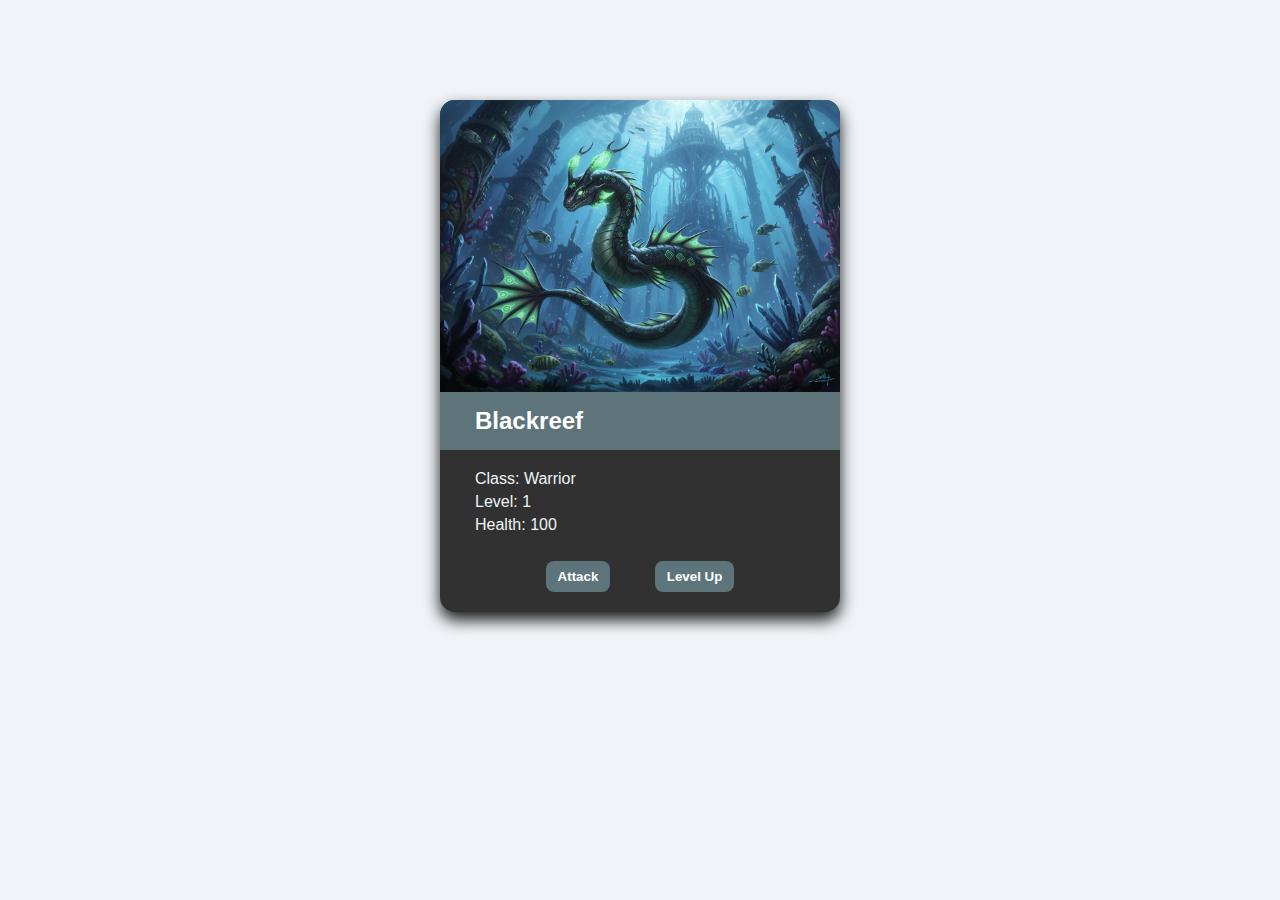
<file: charactercard/index.html>
<!DOCTYPE html>
<html lang="en">
<head>
    <meta charset="UTF-8">
    <meta name="viewport" content="width=device-width, initial-scale=1.0">
    <meta name="description" content="Page to browse and interact with character cards.">
    <meta name="author" content="Lisa Yin">
    <title>Character Card</title>
    <link rel="stylesheet" href="style.css">
    <script src="charactercard.js" defer></script>

    <!-- Open Graph (Facebook, LinkedIn, etc.) -->
    <meta property="og:type" content="website">
    <meta property="og:title" content="Put Page Title Here">
    <meta property="og:description" content="Put Page Description Here">
    <meta property="og:url" content="https://yourURLofPage.here">
    <meta property="og:image" content="https://yourURLofSocialPreviewImageHere.png">

    <!-- Twitter Card -->
    <meta name="twitter:card" content="summary_large_image">
    <meta name="twitter:title" content="Put Page Title Here">
    <meta name="twitter:description" content="Put Page Description Here">
    <meta name="twitter:image" content="https://yourURLofSocialPreviewImageHere.png">

    <!-- One favicon (ICO works everywhere) -->
    <link rel="icon" href="favicon.ico">

    <!-- One Apple Touch Icon (iOS home screen) -->
    <link rel="apple-touch-icon" href="/images/apple-touch-icon.png">
</head>
<body>
    <div class="card">
    <img class="image" id="charImage" src="" alt="">

    <div class="name" id="charName"></div>

    <div class="stats">
      <p id="charClass"></p>
      <p id="charLevel"></p>
      <p id="charHealth"></p>
    </div>

    <div class="buttons">
      <button id="attackBtn">Attack</button>
      <button id="levelUpBtn">Level Up</button>
    </div>
  </div>
</body>
</html>
</file>
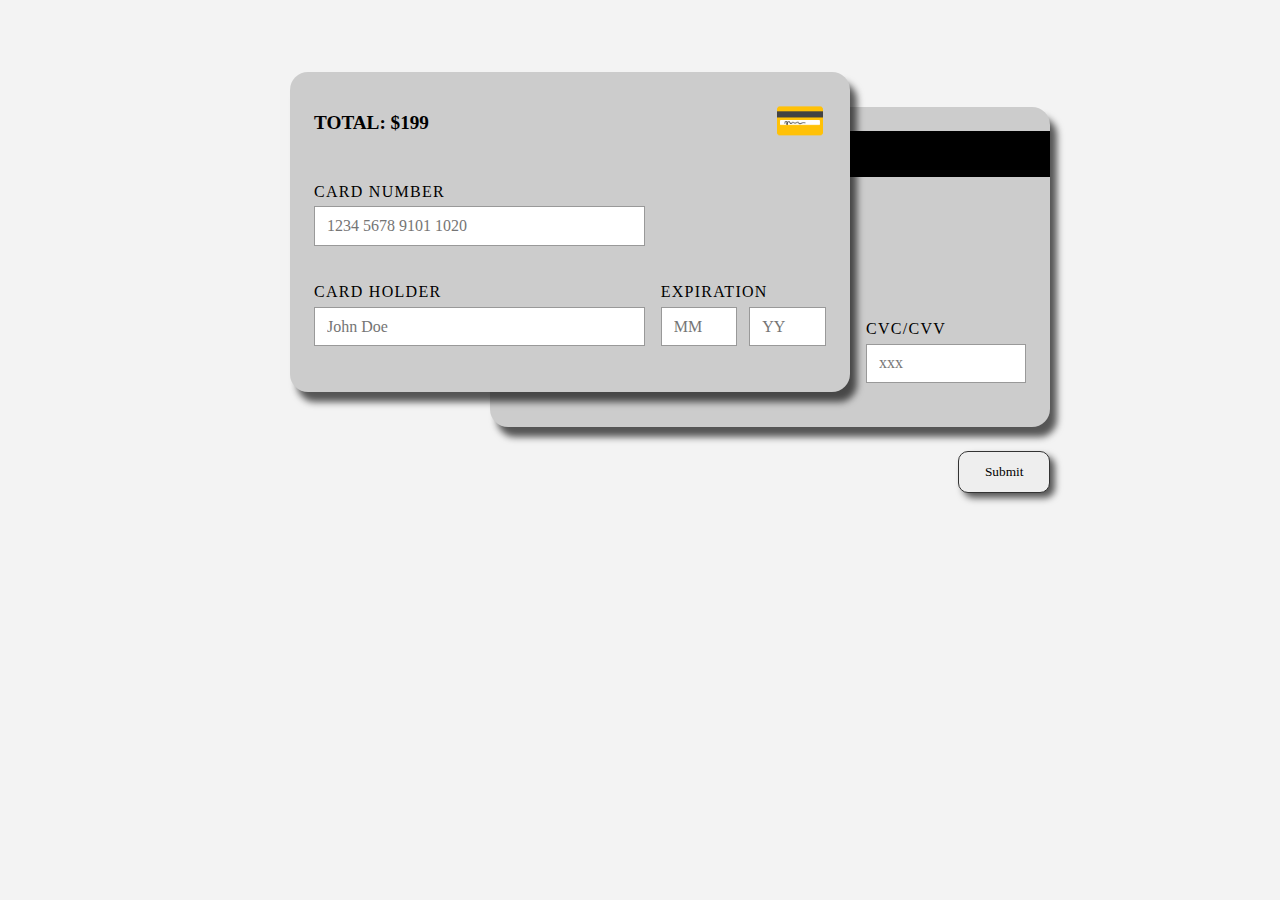
<file: creditcard/index.html>
<!DOCTYPE html>
<html lang="en">
  <head>
    <meta charset="UTF-8" />
    <meta name="viewport" content="width=device-width, initial-scale=1.0" />
    <title>Credit Card Form</title>
    <link rel="icon" href="favicon.ico">
    <link rel="stylesheet" href="style.css"/>
    <script src="creditcard.js" defer></script>
  </head>
  <body>
    <main>
        <section class="errors" aria-live="polite"></section>

        <form id="creditcardForm" action="#" method="get" novalidate>
            <div class="card-form">
            <!-- FRONT CARD -->
            <div class="card-front">
                <div class="total">TOTAL: $199</div>
                <div class="chip" aria-hidden="true">💳</div>

                <div class="field number">
                <label for="cardNumber">CARD NUMBER</label>
                <input
                    type="text"
                    id="cardNumber"
                    name="cardNumber"
                    placeholder="1234 5678 9101 1020"
                    required
                />
                </div>

                <div class="field name">
                <label for="cardHolder">CARD HOLDER</label>
                <input
                    type="text"
                    id="cardHolder"
                    name="cardHolder"
                    placeholder="John Doe"
                    required
                />
                </div>

                <!-- EXPIRATION -->
                <div class="expiration" id="cardExpiration">
                <label id="expirationDate">EXPIRATION</label>
                <input
                    type="text"
                    id="month"
                    name="expMonth"
                    placeholder="MM"
                    inputmode="numeric"
                    aria-labelledby="expirationDate"
                    required
                />
                <input
                    type="text"
                    id="year"
                    name="expYear"
                    placeholder="YY"
                    inputmode="numeric"
                    aria-labelledby="expirationDate"
                    required
                />
                </div>
            </div>

            <!-- BACK CARD -->
            <div class="card-back">
                <div class="magstripe" aria-hidden="true"></div>

                <div class="cvc">
                <label for="cvc">CVC/CVV</label>
                <input
                    type="text"
                    id="cvc"
                    name="cvc"
                    placeholder="xxx"
                    inputmode="numeric"
                    required
                />
                </div>
            </div>

            <!-- SUBMIT -->
            <button id="submitBtn" type="submit">Submit</button>
            </div>
        </form>
    </main>
  </body>
</html>
</file>
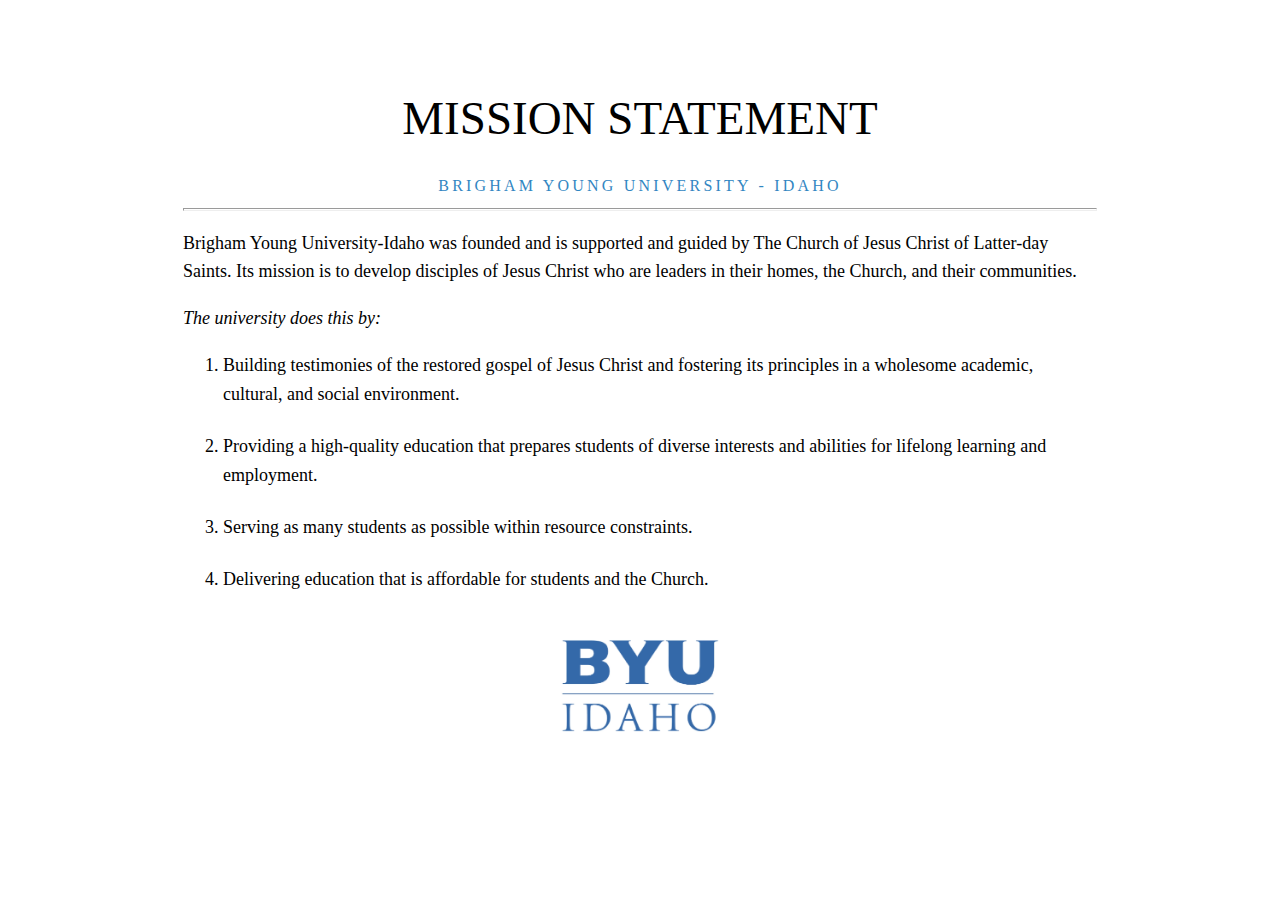
<file: mission/index.html>
<!DOCTYPE html>
<html lang="en">
<head>
    <meta charset="UTF-8">
    <meta name="author" content="Lisa Yin">
    <meta name="description" content="BYU-I Mission Statement">
    <meta name="viewport" content="width=device-width, initial-scale=1.0">
    <title>BYU-I Mission</title>
    <link href="style.css" rel="stylesheet">
</head>
<body>
    <div id="content">
        <h1>MISSION STATEMENT</h1>
        <h2>BRIGHAM YOUNG UNIVERSITY - IDAHO</h2>
        <hr>
        <p>
            Brigham Young University-Idaho was founded and is supported and guided by The Church of Jesus Christ of Latter-day Saints. Its mission is to develop disciples of Jesus Christ who are leaders in their homes, the Church, and their communities.
        </p>
    
        <p class="italic">
            The university does this by:
        </p>

        <ul class="list">
            <li>Building testimonies of the restored gospel of Jesus Christ and fostering its principles in a wholesome academic, cultural, and social environment.</li>
            <li>Providing a high-quality education that prepares students of diverse interests and abilities for lifelong learning and employment.</li>
            <li>Serving as many students as possible within resource constraints.</li>
            <li>Delivering education that is affordable for students and the Church.</li>
        </ul>
        <img src="byui-logo-blue.webp" alt="Blue BYU-I logo">
    </div>
</body>
</html>
</file>
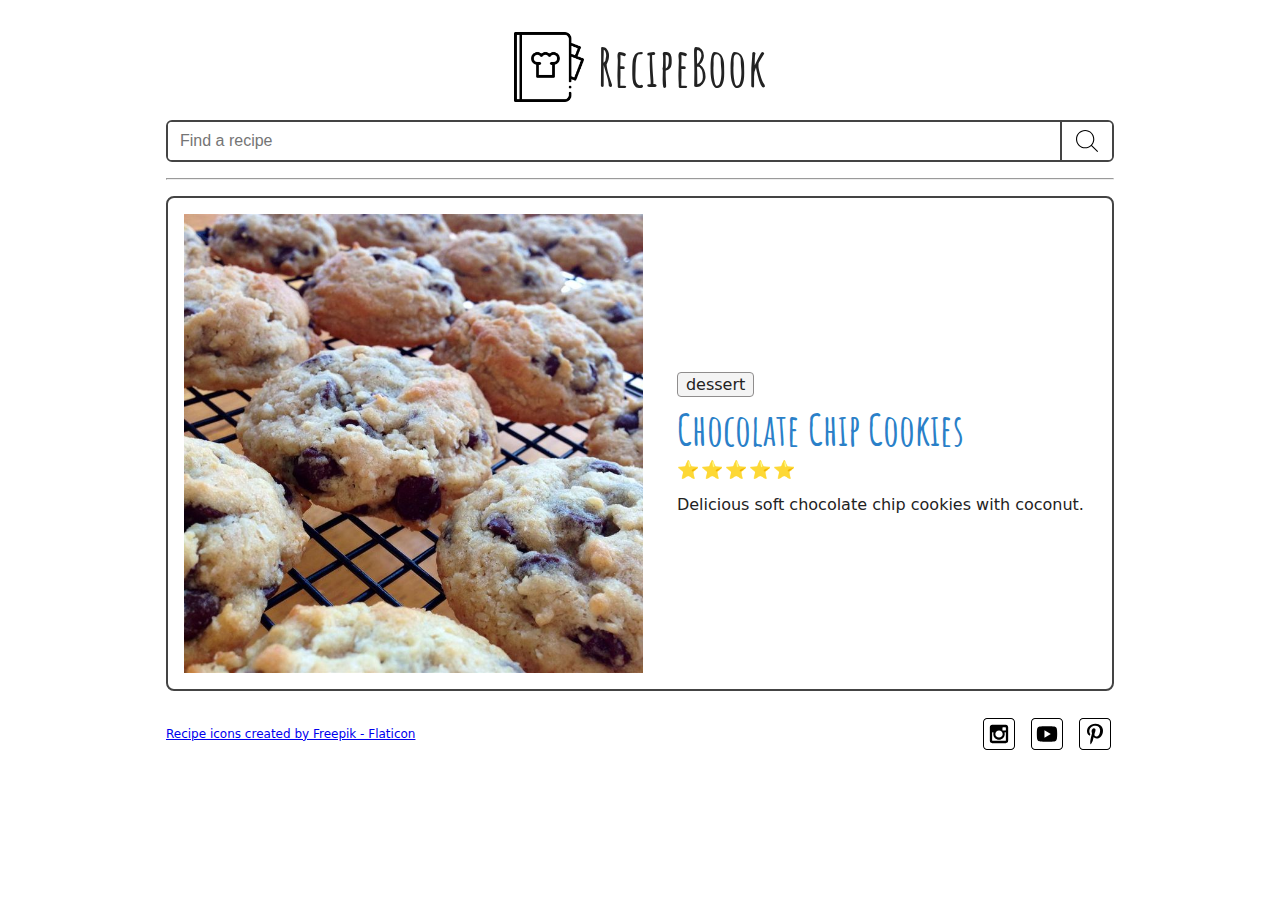
<file: recipes/index.html>
<!DOCTYPE html>
<html lang="en">
<head>
    <meta charset="UTF-8" />
    <meta name="viewport" content="width=device-width, initial-scale=1.0" />
    <meta name="author" content="Lisa Yin">
    <title>RecipeBook</title>
    <meta name="description" content="Search and discover recipes." />

    <!-- Open Graph (Facebook, LinkedIn, etc.) -->
    <meta property="og:type" content="website">
    <meta property="og:title" content="RecipeBook">
    <meta property="og:description" content="Search and discover simple, delicious recipes.">
    <meta property="og:url" content="YOUR_URL_HERE">
    <meta property="og:image" content="images/social-preview-image.png">

    <!-- X Card -->
    <meta name="twitter:card" content="summary_large_image">
    <meta name="twitter:title" content="RecipeBook">
    <meta name="twitter:description" content="Search and discover simple, delicious recipes.">
    <meta name="twitter:image" content="images/social-preview-image.png">

    <link rel="icon" href="favicon.ico">
    <link rel="apple-touch-icon" href="images/apple-touch-icon.png">

    <link rel="stylesheet" href="styles.css" />
    <script src="recipes.js" defer></script>

    <link rel="preconnect" href="https://fonts.googleapis.com">
    <link rel="preconnect" href="https://fonts.gstatic.com" crossorigin>
    <link href="https://fonts.googleapis.com/css2?family=Amatic+SC:wght@400;700&display=swap" rel="stylesheet">
</head>

<body>
    <div class="page">

    <header class="site-header">
        <div class="brand">
        <img class="brand__logo" src="images/recipe-book.png" alt="Recipe book logo">
        <h1 class="brand__title">RecipeBook</h1>
        </div>
    </header>

    <main class="content">
        <section class="search">
        <form class="search__form" action="#" method="get">
            <label class="sr-only" for="recipeSearch">Search recipes</label>
            <input id="recipeSearch" class="search__input" type="search" name="q" placeholder="Find a recipe" />
            <button class="search__button" type="submit" aria-label="Search">
            <img src="images/search.svg" alt="" aria-hidden="true">
            </button>
        </form>
        </section>

        <hr>

        <section id="recipe-container"></section>
    </main>

    <footer class="site-footer">
        <a href="https://www.flaticon.com/free-icons/recipe" title="recipe icons">
        Recipe icons created by Freepik - Flaticon
        </a>

        <div class="social">
        <!-- Social media icons provided under CC from https://www.iconfinder.com/AlfredoCreates  -->
        <a href="#" aria-label="Instagram">
            <img src="images/instagram_icon.svg" alt="instagram icon">
        </a>
        <a href="#" aria-label="YouTube">
            <img src="images/youtube_icon.svg" alt="youtube icon">
        </a>
        <a href="#" aria-label="Pinterest">
            <img src="images/pinterest_icon.svg" alt="pinterest icon">
        </a>
        </div>
    </footer>

    </div>
</body>
</html>
</file>
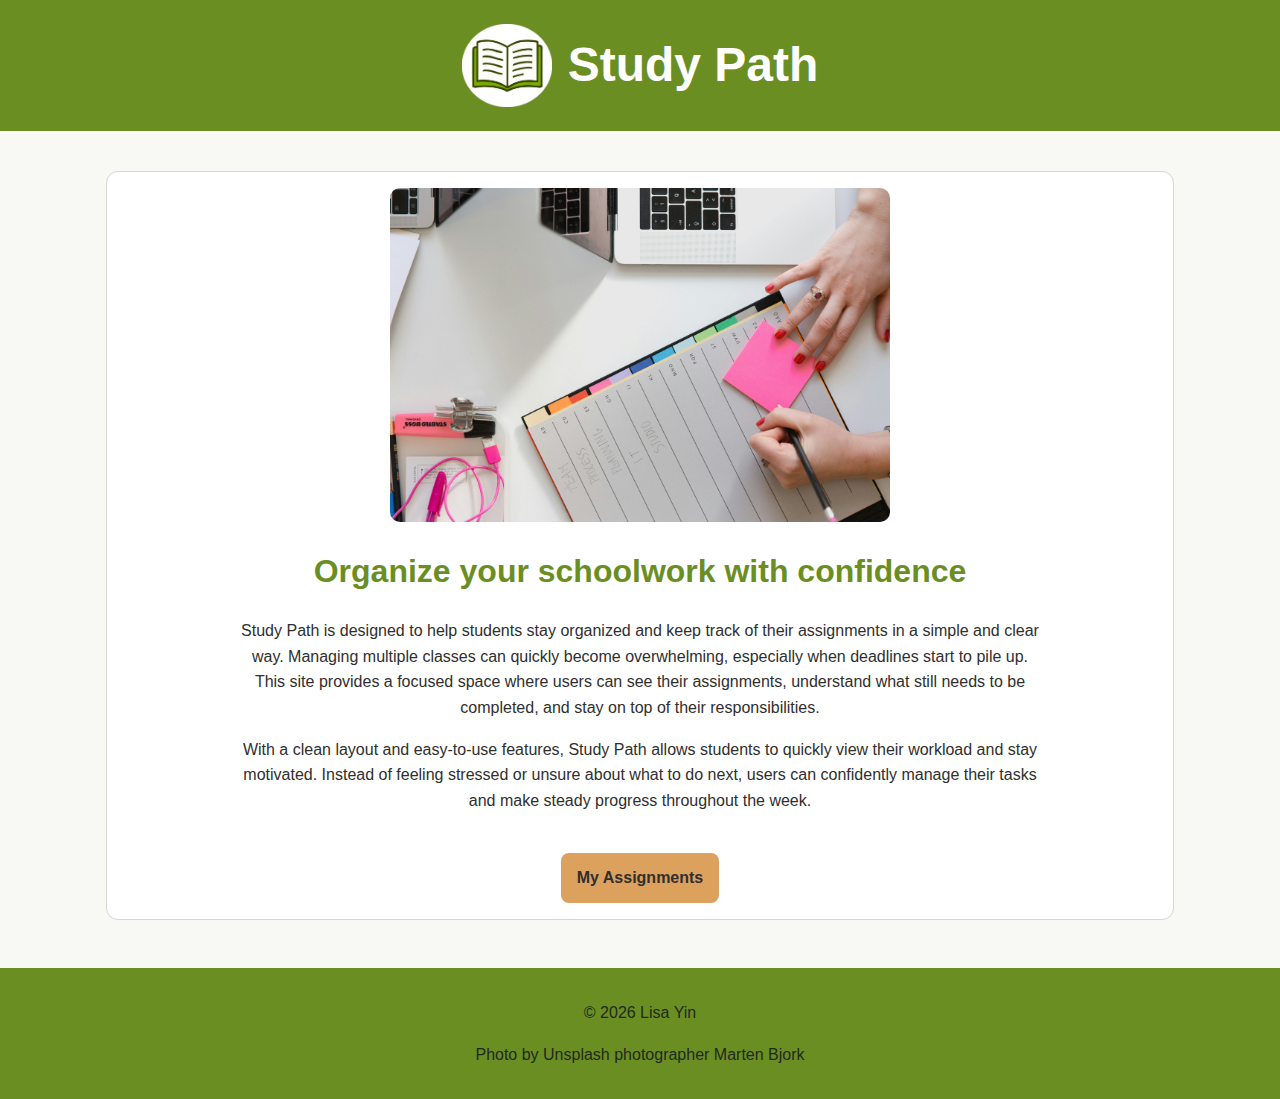
<file: studypath/index.html>
<!DOCTYPE html>
<html lang="en">
<head>
    <meta charset="UTF-8">
    <meta name="description" content="A study tool that helps students organize assignments, track their progress, and stay on top of schoolwork.">
    <meta name="author" content="Lisa Yin">
    <meta name="viewport" content="width=device-width, initial-scale=1.0">
    <meta property="og:type" content="website">
    <meta property="og:url" content="https://lisayinr.github.io/wdd131/studypath/index.html">
    <link rel="icon" href="images/favicon.ico">
    <title>Study Path | Home</title>
    <link rel="stylesheet" href="styles/style.css">
</head>
<body>
    <header>
        <a href="index.html" class="brand">
            <img src="images/logo2.png" alt="Study Path logo" class="logo">
            <span>Study Path</span>
        </a>
    </header>

    <main>
        <section class="home-hero">
            <img src="images/study.jpg" alt="Someone using a study planner">
            <div class="hero-text-box">
                <h1>Organize your schoolwork with confidence</h1>
                <p>
                    Study Path is designed to help students stay organized and keep track of their assignments
                    in a simple and clear way. Managing multiple classes can quickly become overwhelming,
                    especially when deadlines start to pile up. This site provides a focused space where users
                    can see their assignments, understand what still needs to be completed, and stay on top of
                    their responsibilities.
                </p>
                <p>
                    With a clean layout and easy-to-use features, Study Path allows students to quickly view
                    their workload and stay motivated. Instead of feeling stressed or unsure about what to do
                    next, users can confidently manage their tasks and make steady progress throughout the week.
                </p>
            </div>
            <a href="tracker.html" class="button-link">My Assignments</a>
        </section>
    </main>

    <footer>
        <p>&copy; 2026 Lisa Yin</p>
        <p>Photo by Unsplash photographer Marten Bjork</p>
    </footer>
</body>
</html>
</file>
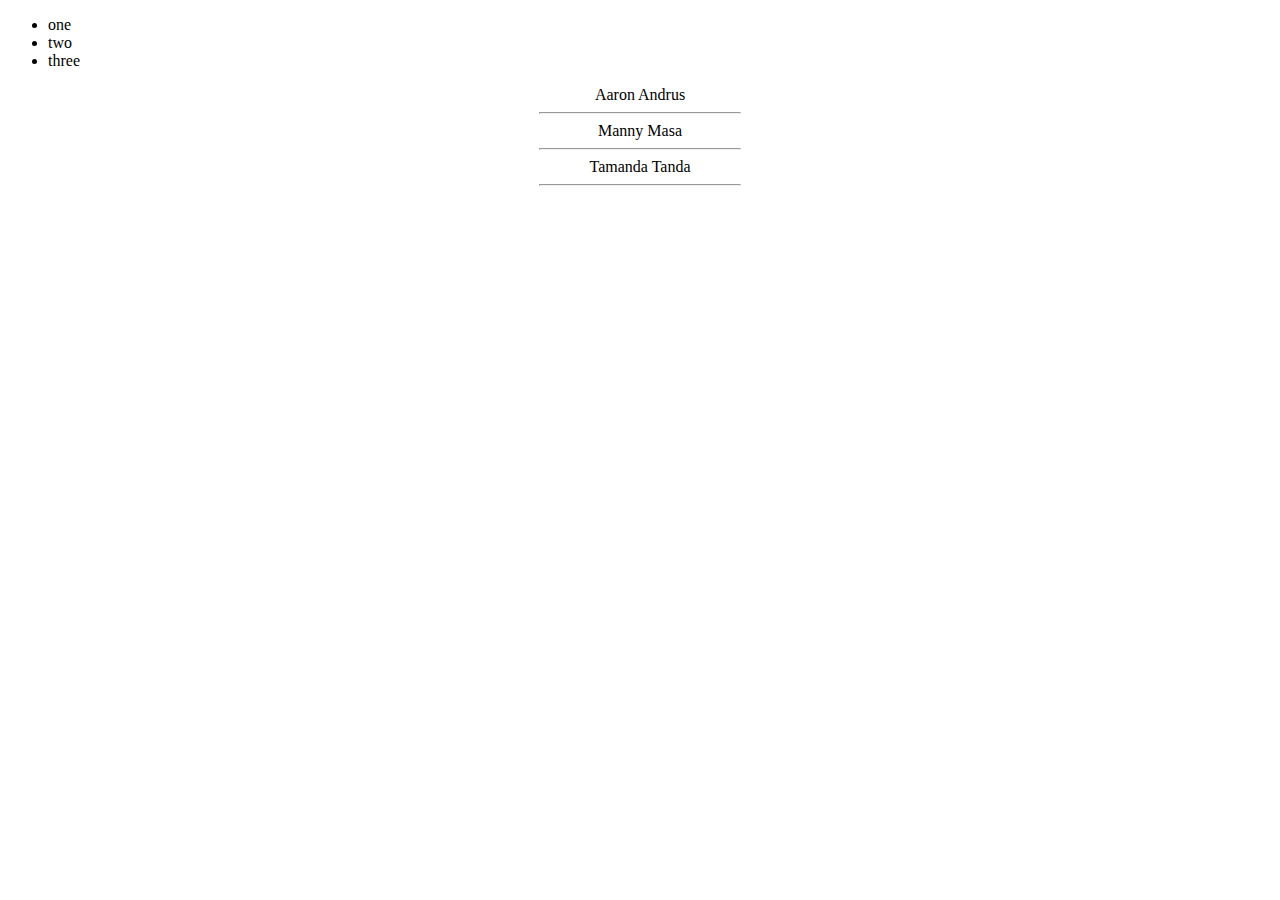
<file: arrays.html>
<!DOCTYPE html>
<html lang="en">
<head>
    <meta charset="UTF-8">
    <meta name="viewport" content="width=device-width, initial-scale=1.0">
    <title>Array Methods</title>
    <script src="arrays.js" defer></script>
    <style>
        .format {
            text-align: center;
        }
        hr {
            width: 200px;
        }
    </style>
</head>
<body>
    <ul id="myList">

    </ul>
    <div id="studentContainer"></div>
</body>
</html>
</file>
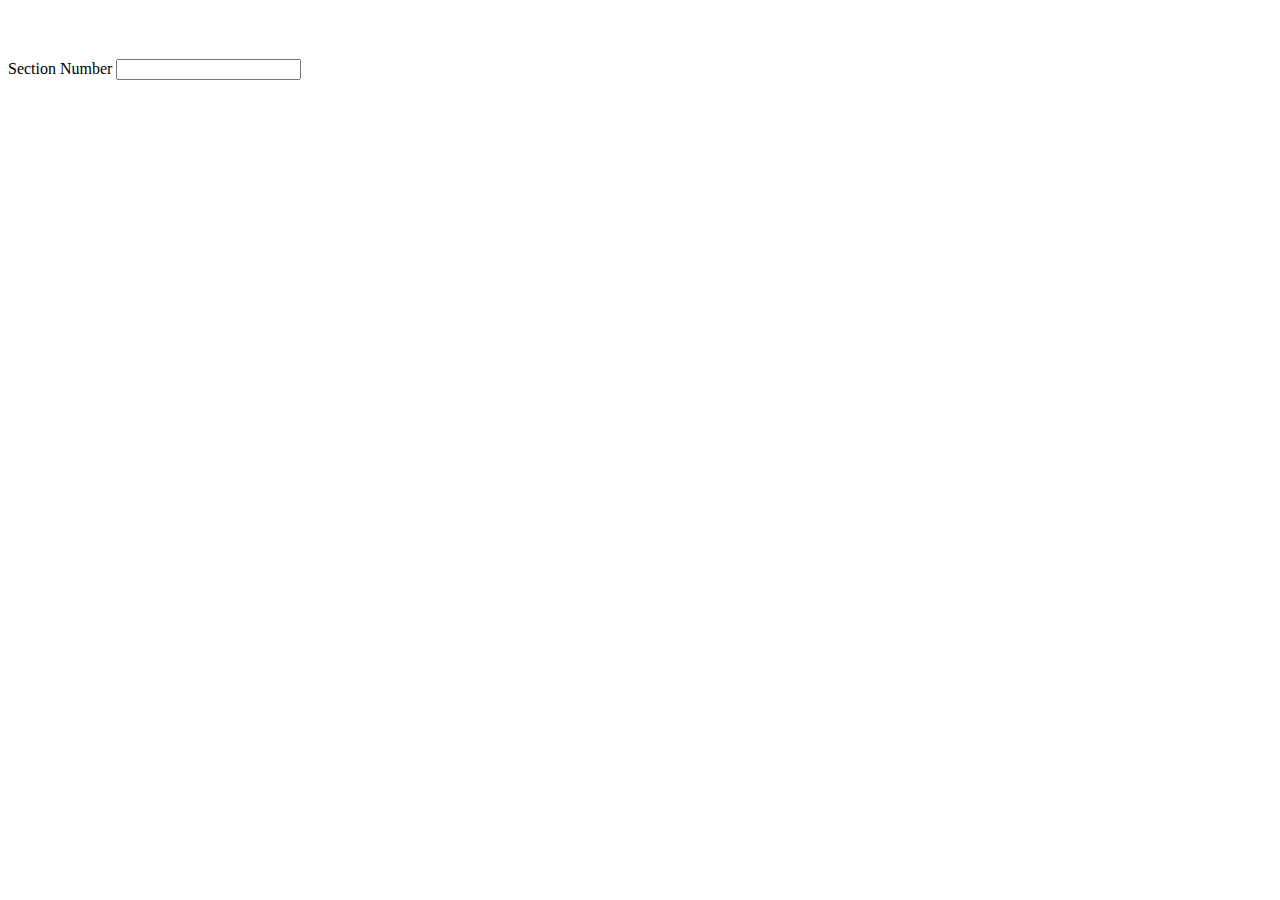
<file: ponder/courses.html>
<!DOCTYPE html>
<html lang="en">
<head>
    <meta charset="UTF-8">
    <meta name="viewport" content="width=device-width, initial-scale=1.0">
    <title>JS Objects</title>
    <script src="courses.js" defer></script>
</head>
<body>
    <h1 id="courseName"></h1>
    <img>
    <h2 id="courseCode"></h2>
    <label for="sectionNumber">Section Number</label>
    <input id="sectionNumber" />
    <butt
</file>
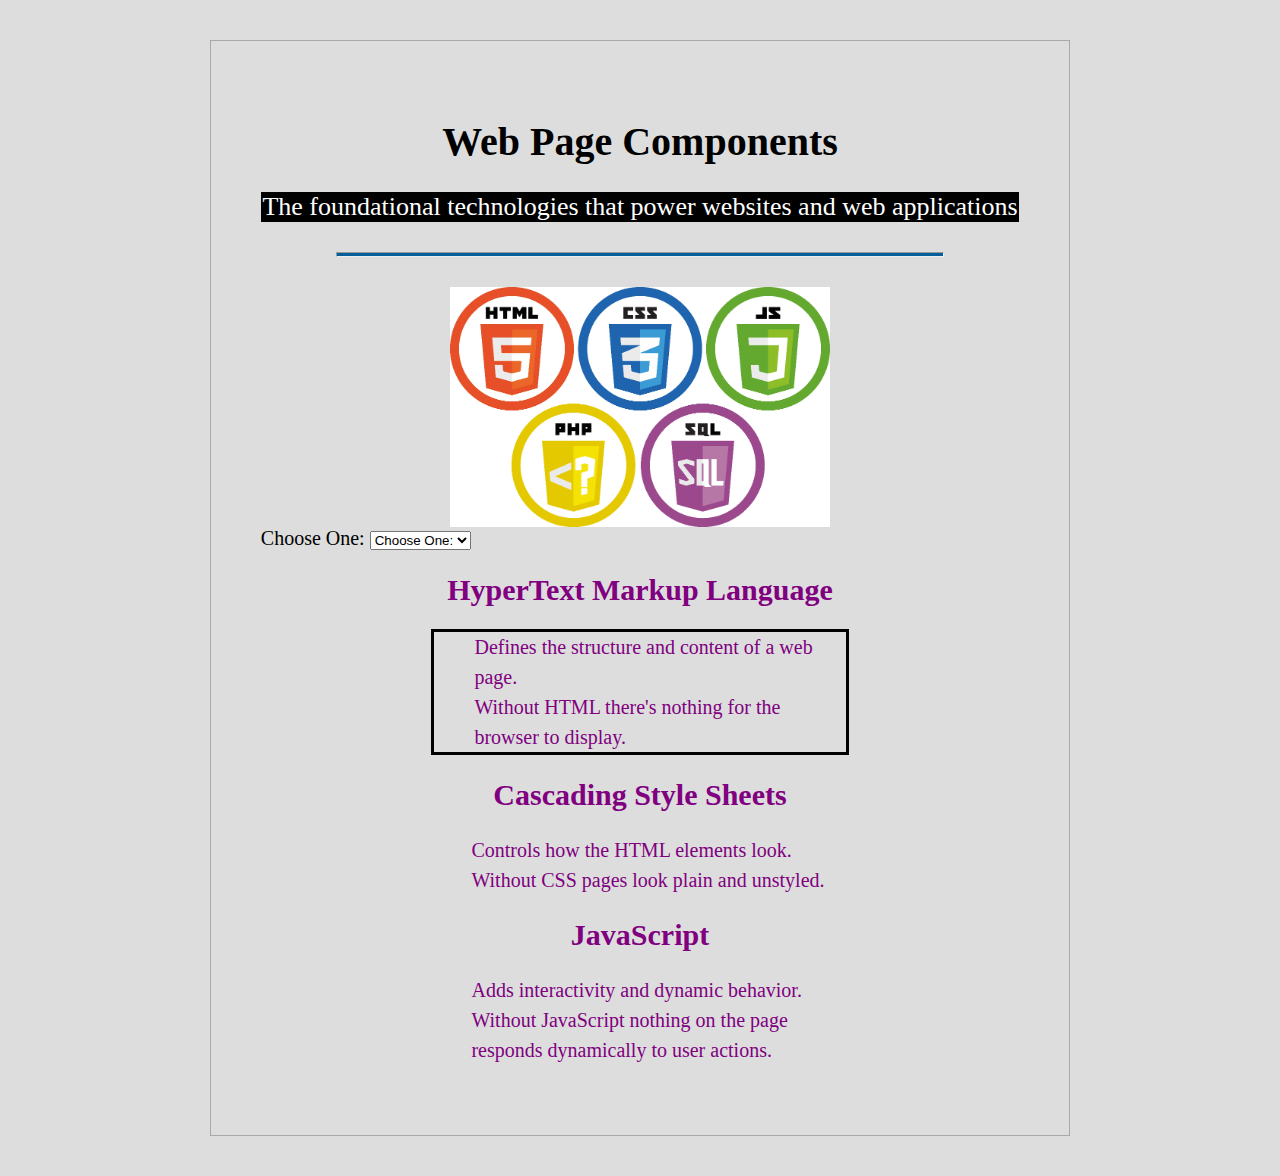
<file: ponder/dom.html>
<!DOCTYPE html>
<html lang="en">
<head>
    <meta charset="UTF-8">
    <meta name="viewport" content="width=device-width, initial-scale=1.0">
    <title>DOM Practice</title>
    <link href="dom.css" rel="stylesheet">
    <script src="dom.js"  defer></script>
</head>
<body>   
    <div id="content">
        <h1>HTML, CSS, and JS</h1>
        
        <p>The foundational technologies that power websites and web applications</p>
        <hr>
        <img src="https://wddbyui.github.io/wdd131/images/trifecta.png" alt="JS, CSS, and HTML logos">

        <label for="webdevlist">Choose One:</label>
        <select name="code" id="webdevlist">
            <option>Choose One:</option>
            <option value="html">HTML</option>
            <option value="css">CSS</option>
            <option value="js">JavaScript</option>
        </select>

        <div id="topics">
            <h2 id="html">HyperText Markup Language</h2>
            <ul class="list">
                <li>Defines the structure and content of a web page.</li>
                <li>Without HTML there's nothing for the browser to display.</li>
            </ul>
            <h2>Cascading Style Sheets</h2>
            <ul class="list">
                <li>Controls how the HTML elements look.</li>
                <li>Without CSS pages look plain and unstyled.</li>
            </ul>
            <h2>JavaScript</h2>
            <ul class="list">
                <li>Adds interactivity and dynamic behavior.</li>
                <li>Without JavaScript nothing on the page responds dynamically to user actions.</li>
            </ul>
        </div>
    </div>              
</body>
</html>
</file>
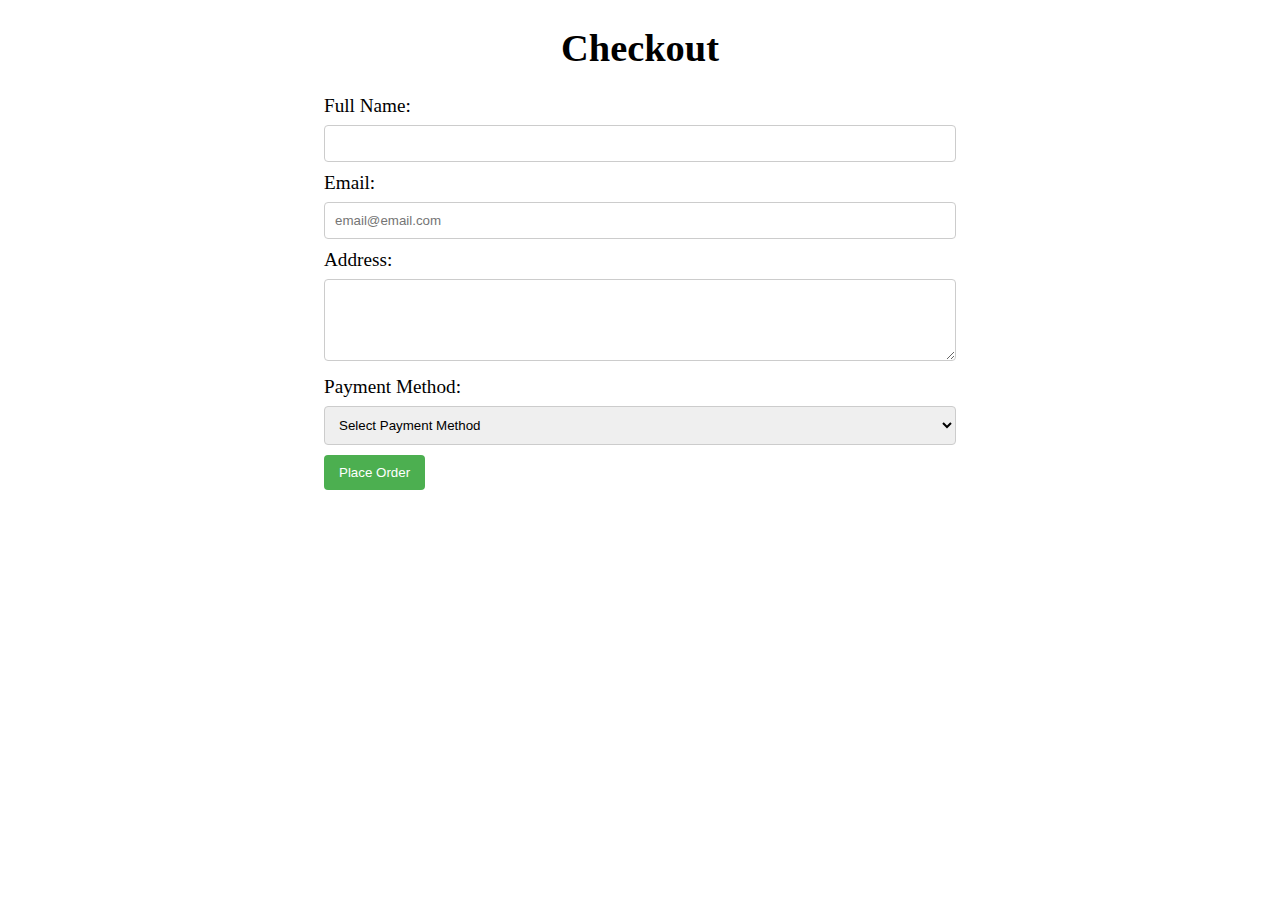
<file: ponder/form.html>
<!DOCTYPE html>
<html lang="en">
  <head>
    <meta charset="UTF-8" />
    <meta name="viewport" content="width=device-width, initial-scale=1.0" />
    <title>Checkout Form</title>
    <link rel="icon" href="favicon.ico">
    <link rel="stylesheet" href="form.css"/>
    <script src="form.js" defer></script>
  </head>
  <body>
    <header><h1>Checkout</h1></header>
    <main>
      <section class="errors"></section>
      <form id="checkoutForm" action="#" method="get">
        <label for="fullName">Full Name:</label>
        <input type="text" id="fullName" name="fullName" required>
        <label for="email">Email:</label>
        <input type="email" id="email" name="email" placeholder="email@email.com" required>
        <label for="address">Address:</label>
        <textarea id="address" name="address" rows="4" required></textarea>
        <label for="paymentMethod">Payment Method:</label>
        <select id="paymentMethod" name="paymentMethod" required aria-expanded="false" aria-controls="creditCardnumberContainer paypalUsernameContainer">
            <option value="">Select Payment Method</option>
            <option value="creditCard">Credit Card</option>
            <option value="paypal">PayPal</option>
        </select>

        <!-- Container for credit card details -->
        <p id="creditCardNumberContainer" class="hide" role="region" aria-labelledby="creditCardLabel">
            <label id="creditCardLabel" for="creditCardNumber">Credit Card Number:</label>
            <input
            type="text"
            id="creditCardNumber"
            name="creditCardNumber"
            pattern="[0-9]{16}"
            placeholder="Enter 16 digits"
            required
            />
            <label for="expirationDate">Expiration</label>
            <input 
            type="text" 
            id="month" 
            name="expMonth" 
            placeholder="MM" 
            aria-labelledby="expirationDate">
            <input 
            type="text" 
            id="year" 
            name="expYear" 
            placeholder="YY" 
            aria-labelledby="expirationDate">
        </p>
      
        <!-- Container for PayPal details -->
        <p id="paypalUsernameContainer" class="hide" role="region" aria-labelledby="paypalLabel">
            <label id="paypalLabel" for="paypalUsername">PayPal Username:</label>
            <input
            type="text"
            id="paypalUsername"
            name="paypalUsername"
            placeholder="Enter PayPal username"
            required
            />
        </p>

        <button type="submit">Place Order</button>
      </form>
    </main>
  </body>
</html>
</file>
<file: charactercard/style.css>
body {
    font-family: Palatino Linotype, sans-serif;
    background: #f0f4f8;
  }

  .card {
    background: #313131;
    border-radius: 15px;
    box-shadow: 0 8px 16px rgba(0,0,0,0.9);
    width: 400px; 
    margin: 100px auto;
  }

  .image{
    width: 400px;
    border-radius: 15px 15px 0 0;
    }

  .name {
    font-size: 1.5em;
    font-weight: bold;
    margin: -4px 0 20px 0;
    color: white;
    padding: 15px 0 15px 35px;
    background-color: #5d747b;
  }

  .stats {
    margin: 10px 15px 7px 35px;
    text-align: left;
  }

  .stats p {
    margin: 5px 0;
    color: #f0f4f8;
  }

  .buttons {
    text-align: center;
  }

  button {
    padding: 8px 12px;
    margin: 20px;
    border: none;
    border-radius: 8px;
    background-color: #5d747b;
    color: white;
    font-weight: bold;
    cursor: pointer;
    transition: background-color 0.5s ease;
  }

  button:hover {
    background-color: #58605a;
  }
</file>
<file: creditcard/style.css>
/* ---------- Base ---------- */
* {
  box-sizing: border-box;
  font-family:'Times New Roman', Times, serif;
}

body {
  background: #f3f3f3;
}

main {
  padding: 2rem;
}

:root {
  --card-width: 560px;
  --card-height: 320px;
  --card-radius: 18px;
  --offset-x: 260px;
  --offset-y: 35px;
}

/* ---------- Form grid ---------- */
.card-form {
  display: grid;
  grid-template-columns: 1fr;
  grid-template-rows: auto auto;
  gap: 1.5rem;

  max-width: calc(var(--card-width) + var(--offset-x));
  margin: 2rem auto;
  position: relative;
}

/* ---------- Shared card look ---------- */
.card-front,
.card-back {
  grid-column: 1 / 2;
  grid-row: 1 / 2;

  width: var(--card-width);
  max-width: 100%;
  min-height: var(--card-height);

  padding: 1.5rem;
  border-radius: var(--card-radius);
  box-shadow: 7px 10px 7px rgba(0, 0, 0, 0.65);
}

/* ---------- Front card internal grid ---------- */
.card-front {
  z-index: 2;
  background: #ccc;

  display: grid;
  grid-template-columns: 2fr 1fr;
  grid-template-rows: auto auto auto;
  gap: 1rem;

  align-items: start;
  transform: translate(60px);
}

.total {
  grid-column: 1 / 2;
  font-weight: bold;
  font-size: 1.2rem;
  margin-top: 1rem;
}

.chip {
  grid-column: 2 / 3;
  justify-self: end;
  font-size: 2.6rem;
}

.number {
  grid-column: 1 / 2;
}

.name {
  grid-column: 1 / 2;
}

.expiration {
  grid-column: 2 / 3;
  display: grid;
  grid-template-columns: 1fr 1fr;

  column-gap: 0.75rem;
  row-gap: 0rem;
  align-self: start;
}

.expiration label {
  grid-column: 1 / -1;
  margin-bottom: 0.35rem;
}

.expiration input {
  width: 100%;
}

/* ---------- Back card ---------- */
.card-back {
  z-index: 1;
  background: #ccc;

  transform: translate(var(--offset-x), var(--offset-y));

  display: grid;
  grid-template-rows: auto 1fr;
  gap: 1.75rem;
}

.magstripe {
  height: 46px;
  background: black;

  margin-left: -1.5rem;
  margin-right: -1.5rem;

  border-radius: 0;
}

.cvc {
  justify-self: end;
  width: 160px;

  align-self: end;
  transform: translateY(-20px);
}

/* ---------- Form ---------- */
label {
  display: block;
  font-size: 1rem;
  letter-spacing: 0.08em;
  margin-bottom: 0.35rem;
}

input {
  width: 100%;
  padding: 0.6rem 0.75rem;
  border-radius: 0;
  border: 1px solid #999;
  font-size: 1rem;
}

/* ---------- Submit ---------- */
#submitBtn {
  grid-column: 1 / 2;
  grid-row: 2 / 3;
  justify-self: end;

  padding: 0.75rem 1.6rem;
  border-radius: 10px;
  border: 1px solid #333;
  background: #eee;
  cursor: pointer;

  box-shadow: 5px 5px 7px rgba(0,0,0,0.65);

  transform: translateY(var(--offset-y));
}

/* ---------- Errors ---------- */
.errors {
  color: red;
  text-align: center;
  margin-bottom: 1rem;
}

/* ---------- Responsive ---------- */
@media (max-width: 650px) {
  .card-front,
  .card-back {
    width: 100%;
  }

  .card-back {
    transform: none;
  }

  #submitBtn {
    transform: none;
    justify-self: center;
  }
}
</file>
<file: mission/style.css>
body {
    font-size: 18px;

}
#content {
    margin: 40px auto;
    padding-top: 20px;
    padding-left: 175px;
    padding-right: 175px;
}
h1 {
    font-size: 47px;
}
h2 {
    font-size: 16px;
    color: #3286C2;
    letter-spacing: 0.2em;
}
h1, h2 {
    font-weight: 500;
    text-align: center;
}
hr {
    color: #e7dfdf;
    height: 0.02em;
    width: auto;
}

p, .list {
    line-height: 1.6em;
}
.list {
    list-style-type: decimal;
}
.italic {
    font-style: italic;
}
li {
    padding-bottom: 1.3em;
}
img {
    width: 20%;
    display: block;
    margin: auto;
}
</file>
<file: recipes/styles.css>
* { box-sizing: border-box; }

body {
  margin: 0;
  font-family: system-ui, -apple-system, Segoe UI, Roboto, Arial, sans-serif;
  color: #222;
  background: #fff;
}

img { max-width: 100%; display: block; }

.page {
  max-width: 980px;
  margin: 0 auto;
  padding: 24px 16px 32px;
  display: flex;
  flex-direction: column;
  gap: 18px;
}

.sr-only {
  position: absolute;
  width: 1px;
  height: 1px;
  padding: 0;
  margin: -1px;
  overflow: hidden;
  clip: rect(0, 0, 0, 0);
  white-space: nowrap;
  border: 0;
}

.site-header {
  display: flex;
  justify-content: center;
}

.brand {
  display: flex;
  align-items: center;
  gap: 14px;
}

.brand__logo {
  width: 70px;
  height: auto;
}

.brand__title {
  margin: 0;
  font-family: "Amatic SC", cursive;
  font-size: 52px;
  letter-spacing: 1px;
}

.search {
  display: flex;
  justify-content: center;
}

.search__form {
  width: 100%;
  display: flex;
  align-items: stretch;
  border: 2px solid #444;
  border-radius: 6px;
  overflow: hidden;
}

.search__input {
  flex: 1;
  border: none;
  padding: 10px 12px;
  font-size: 16px;
}

.search__input:focus {
  outline: none;
}

.search__button {
  width: 52px;
  border: none;
  border-left: 2px solid #444;
  background: #fff;
  display: flex;
  align-items: center;
  justify-content: center;
  cursor: pointer;
}

.search__button img {
  width: 22px;
  height: 22px;
}

.recipe-card {
  border: 2px solid #444;
  border-radius: 8px;
  overflow: hidden;
  display: flex;
  flex-direction: column;
  gap: 0;
}

.recipe-card__image img {
  width: 100%;
  height: auto;
  padding: 16px;
}

.recipe-card__info {
  padding: 12px 14px 16px;
  display: flex;
  flex-direction: column;
  gap: 8px;
}

.tag {
  display: inline-block;
  align-self: flex-start;
  padding: 2px 8px;
  border: 1px solid #8f8d8d;
  border-radius: 4px;
  font-size: 16px;
  background: #f4f4f4;
}

.recipe-title {
  margin: 2px 0 0;
  font-family: "Amatic SC", cursive;
  font-size: 44px;
  color: #2a80c8;
  line-height: 1;
}

.rating {
  font-size: 18px;
  letter-spacing: 2px;
}

.recipe-desc {
  margin: 6px 0 0;
  line-height: 1.35;
  max-width: 52ch;
}

.recipe-desc {
  display: none;
}

.site-footer {
  display: flex;
  flex-direction: column;
  align-items: center;
  gap: 10px;
  margin-top: 6px;
}

.site-footer a {
  font-size: 12px;
}

.social {
  display: flex;
  gap: 10px;
}

.social img {
  width: 38px;
  height: 38px;
  border-radius: 6px;
  padding: 3px;
}

hr {
  margin: 16px 0;
}



@media (min-width: 700px) {
  .page {
    padding-top: 32px;
  }

  .recipe-card {
    flex-direction: row;
    align-items: stretch;
  }

  .recipe-card__image {
    flex: 0 0 52%;
  }

  .recipe-card__info {
    flex: 1;
    padding: 16px 18px;
    justify-content: center;
  }

  .recipe-desc {
    display: block;
  }

  .site-footer {
    flex-direction: row;
    justify-content: space-between;
    align-items: center;
  }

  .site-footer a {
    font-size: 12px;
  }
}
</file>
<file: studypath/styles/style.css>
:root {
    --primary: #6B8E23;
    --secondary: #A3B18A;
    --accent: #DDA15E;
    --text: #2f2f2f;
    --background: #f8f8f5;
    --white: #ffffff;
    --border: #d7d7d0;
}

* {
    box-sizing: border-box;
}

body {
    margin: 0;
    font-family: "Open Sans", Arial, sans-serif;
    color: var(--text);
    background-color: var(--background);
    line-height: 1.6;
}

img {
    max-width: 100%;
    display: block;
}

h1,
h2,
h3 {
    font-family: "Poppins", Arial, sans-serif;
    color: var(--primary);
    margin-top: 0;
}

header {
    background-color: var(--primary);
    color: var(--white);
    margin: 0 auto;
    padding: 1.5rem 1rem;
    display: flex;
    justify-content: center;
}

.brand {
    display: flex;
    align-items: center;
    gap: 1rem;
    color: var(--white);
    text-decoration: none;
    font-family: "Poppins", Arial, sans-serif;
    font-size: 3rem;
    font-weight: 700;
}

.logo {
    width: 90px;
    height: auto;
}

main {
    max-width: 1100px;
    margin: 0 auto;
    padding: 1rem;
}

.home-hero,
.filter-panel,
.assignments-panel,
.progress-panel {
    background-color: var(--white);
    border: 1px solid var(--border);
    border-radius: 12px;
}

.home-hero {
    padding: 1rem;
    margin-top: 1.5rem;
    display: flex;
    flex-direction: column;
    align-items: center;
    text-align: center;
    gap: 1.5rem;
}

.home-hero img {
    width: 100%;
    max-width: 500px;
    height: auto;
    border-radius: 10px;
    object-fit: cover;
}

.hero-text-box p {
    margin-bottom: 1rem;
    max-width: 800px;
}

.button-link,
button {
    display: inline-block;
    background-color: var(--accent);
    color: var(--text);
    text-decoration: none;
    border: none;
    border-radius: 8px;
    padding: 0.75rem 1rem;
    font-family: "Open Sans", Arial, sans-serif;
    font-weight: 700;
    cursor: pointer;
}

.button-link:hover,
button:hover {
    opacity: 0.92;
}

.tracker-main {
    margin-top: 1.5rem;
}

.tracker-layout {
    display: grid;
    gap: 1rem;
}

.filter-panel,
.assignments-panel,
.progress-panel {
    padding: 1rem;
}

.filter-panel label,
.filter-panel legend {
    font-weight: 700;
}

.filter-panel select {
    width: 100%;
    padding: 0.6rem;
    margin: 0.5rem 0 1rem;
    border: 1px solid var(--border);
    border-radius: 6px;
    font-family: "Open Sans", Arial, sans-serif;
}

.status-group {
    border: 1px solid var(--border);
    border-radius: 8px;
    padding: 0.75rem;
    margin-bottom: 1rem;
}

.status-group label {
    display: block;
    margin-bottom: 0.5rem;
    font-weight: 400;
}

.assignment-list {
    display: grid;
    gap: 1rem;
}

.assignment-card {
    background-color: #fafaf7;
    border: 1px solid var(--border);
    border-left: 6px solid var(--primary);
    border-radius: 10px;
    padding: 1rem;
}

.assignment-card.completed {
    border-left-color: var(--secondary);
    background-color: #f3f6ee;
}

.assignment-card h3 {
    margin-bottom: 0.5rem;
}

.status {
    font-weight: 700;
}

.status.completed-text {
    color: var(--primary);
}

.status.incomplete-text {
    color: #8a5c1f;
}

.no-results {
    margin-top: 1rem;
    font-weight: 700;
}

.hidden {
    display: none;
}

footer {
    background-color: var(--primary);
    color: #1f2a1d;
    text-align: center;
    padding: 1rem;
    margin-top: 2rem;
}

@media screen and (min-width: 700px) {
  .tracker-layout {
    grid-template-columns: 250px 1fr 250px;
    align-items: start;
  }

  .assignment-list {
    grid-template-columns: repeat(2, 1fr);
  }
}
</file>
<file: ponder/dom.css>
body {
    background-color: #ddd;
    font-size: 20px;
}
#content {
    max-width: 60%;
    margin: 40px auto;
    border: 1px solid darkgrey;
    padding: 50px;
}
p {
    color: #035f9c;
    font-size: 1.3em;
}
hr {
    height: 3px;
    background-color: #035f9c;
    margin: 30px auto;
    width: 80%;
}
h1, h2, p {
    text-align: center;
}
img {
    display: block;
    margin: 0 auto;
    width: 50%;
}
#topics {
    width: 55%;
    margin: 0 auto;
    line-height: 1.5em;
}
.list {
    list-style-type: none;
}

.background {
    background-color: #000;
    color: white;
}
</file>
<file: ponder/form.css>
/* form-demo.css */
body {
  font-size: 1.2em;
}
form {
  width: 50%;
  margin: 0 auto;
}
h1, h2 {
  text-align: center;
}
label {
    display: block;
    margin-bottom: 8px;
  }
  
  input,
  select,
  textarea {
    width: 100%;
    padding: 10px;
    margin-bottom: 10px;
    box-sizing: border-box;
    border: 1px solid #ccc; /* Add a border to make it visually consistent */
    border-radius: 4px;
  }
  button {
    background-color: #4caf50;
    color: white;
    padding: 10px 15px;
    border: none;
    border-radius: 4px;
    cursor: pointer;
  }
  .errors {
    white-space: pre-line; /*needed for 2 errors to be on separate lines*/
    color: red;
  }
  .hide {
    display: none;
  }
</file>
